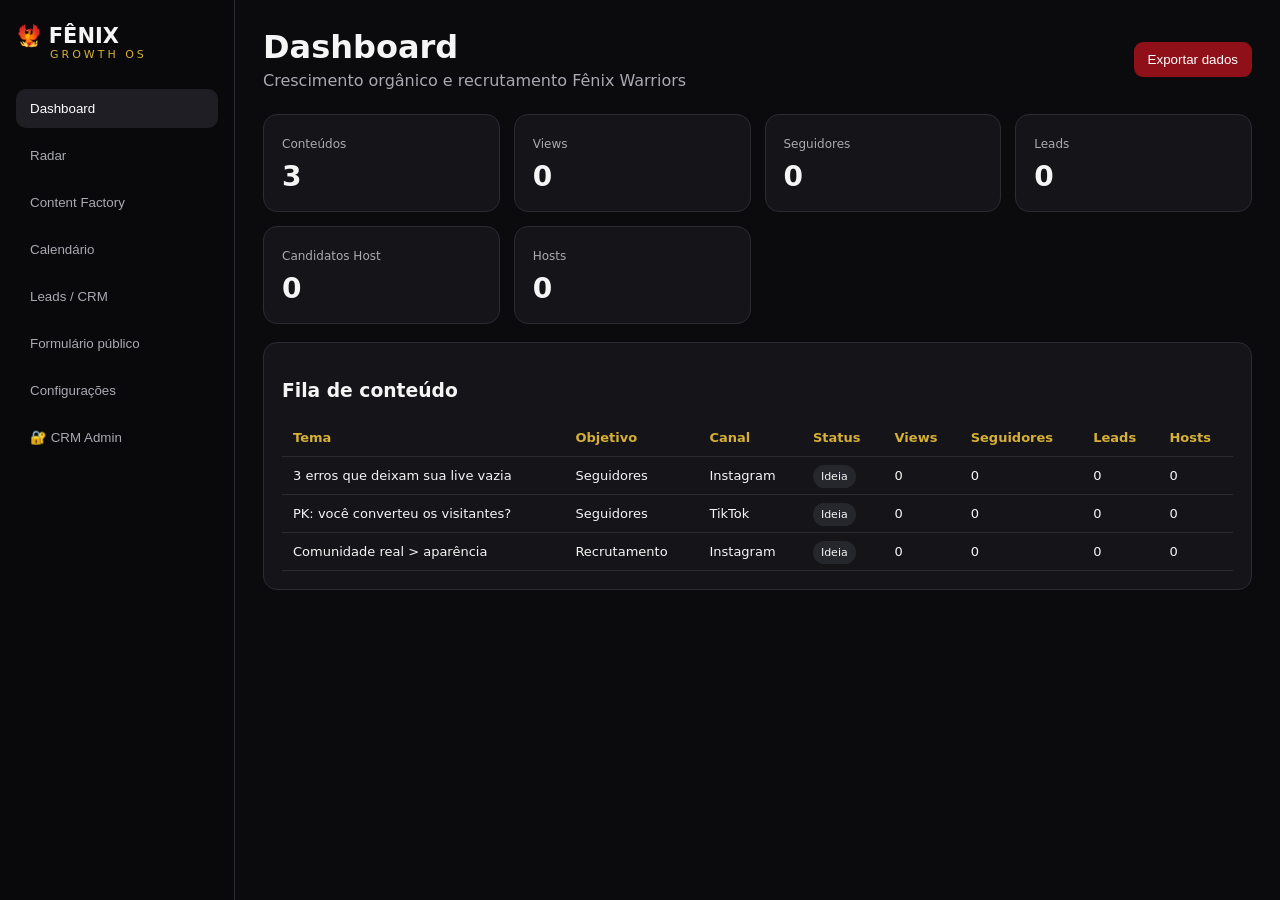
<file: index.html>
<!doctype html>
<html lang="pt-BR">
<head><meta charset="utf-8"><meta name="viewport" content="width=device-width,initial-scale=1"><title>Fênix Growth OS</title><link rel="stylesheet" href="src/styles.css"></head>
<body><div class="app"><aside><div class="brand">🐦‍🔥 <b>FÊNIX</b><span>GROWTH OS</span></div><nav><button data-view="dashboard" class="active">Dashboard</button><button data-view="radar">Radar</button><button data-view="factory">Content Factory</button><button data-view="calendar">Calendário</button><button data-view="crm">Leads / CRM</button><button data-view="publicForm">Formulário público</button><button data-view="settings">Configurações</button><a href="admin.html" style="text-decoration:none"><button style="width:100%">🔐 CRM Admin</button></a></nav></aside><main><header><div><h1 id="title">Dashboard</h1><p>Crescimento orgânico e recrutamento Fênix Warriors</p></div><button id="exportBtn">Exportar dados</button></header><section id="view"></section></main></div><script src="src/app.js"></script></body></html>
</file>
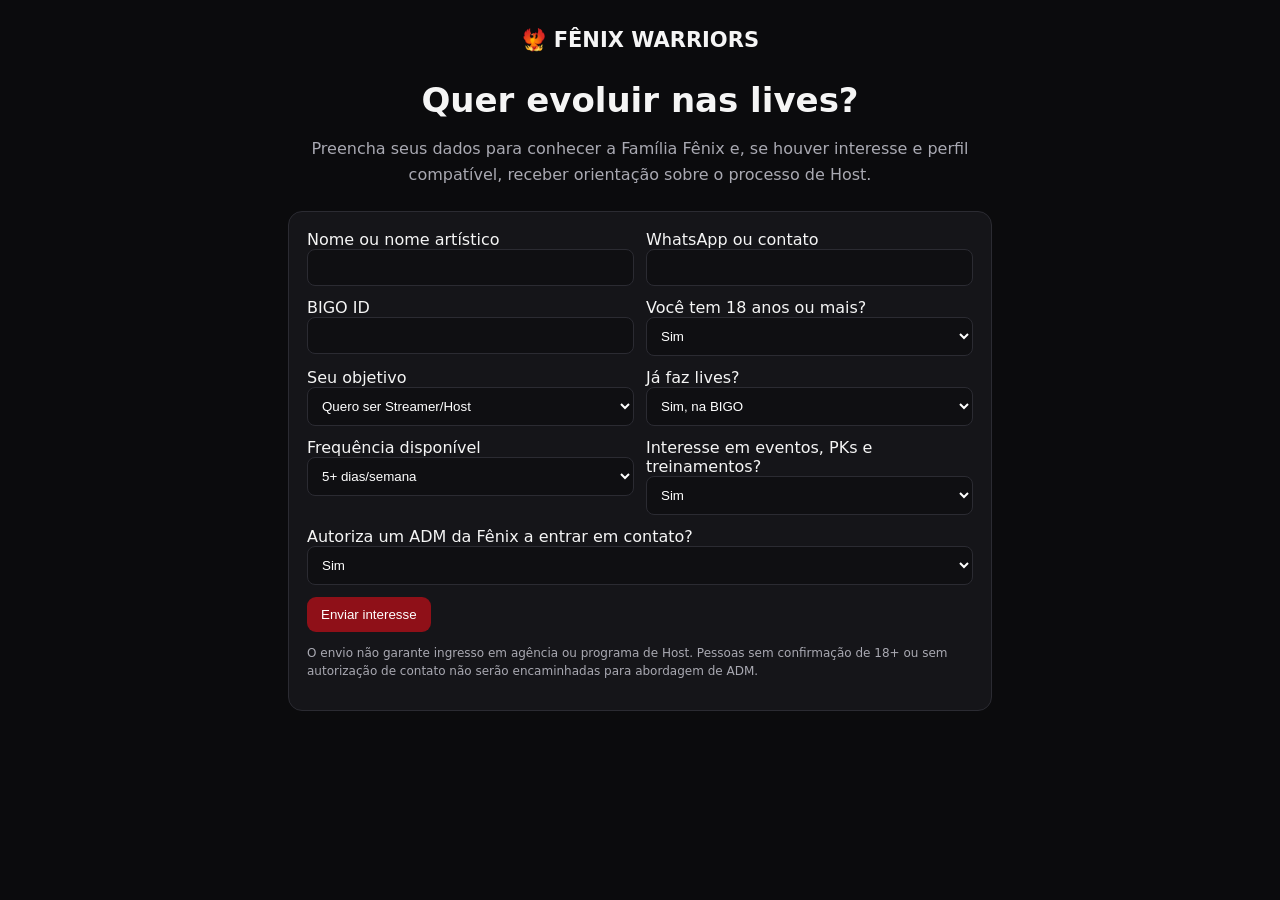
<file: form.html>
<!doctype html>
<html lang="pt-BR">
<head>
<meta charset="utf-8"><meta name="viewport" content="width=device-width,initial-scale=1">
<title>Conheça a Fênix Warriors</title><link rel="stylesheet" href="src/styles.css">
<style>.public-wrap{max-width:760px;margin:0 auto;padding:28px}.hero{text-align:center;margin-bottom:24px}.hero h1{font-size:34px}.hero p{color:var(--muted);line-height:1.6}.notice{font-size:12px;color:var(--muted);line-height:1.5}.success{padding:14px;border-radius:10px;background:#12351d;margin-top:14px}.error{padding:14px;border-radius:10px;background:#43151a;margin-top:14px}</style>
</head>
<body><main class="public-wrap"><div class="hero"><div class="brand">🐦‍🔥 <b>FÊNIX WARRIORS</b></div><h1>Quer evoluir nas lives?</h1><p>Preencha seus dados para conhecer a Família Fênix e, se houver interesse e perfil compatível, receber orientação sobre o processo de Host.</p></div><section class="panel"><form id="leadForm"><div class="formgrid"><div><label>Nome ou nome artístico</label><input name="nome" required></div><div><label>WhatsApp ou contato</label><input name="contato" required></div><div><label>BIGO ID</label><input name="bigo"></div><div><label>Você tem 18 anos ou mais?</label><select name="adulto" required><option value="Sim">Sim</option><option value="Não">Não</option></select></div><div><label>Seu objetivo</label><select name="objetivo"><option>Quero ser Streamer/Host</option><option>Quero conhecer a Família</option><option>Quero apoiar a Família</option><option>Quero saber mais</option></select></div><div><label>Já faz lives?</label><select name="experiencia"><option>Sim, na BIGO</option><option>Sim, em outra plataforma</option><option>Ainda não</option></select></div><div><label>Frequência disponível</label><select name="frequencia"><option>5+ dias/semana</option><option>3-4 dias/semana</option><option>1-2 dias/semana</option><option>Ainda não sei</option></select></div><div><label>Interesse em eventos, PKs e treinamentos?</label><select name="eventos"><option>Sim</option><option>Talvez</option><option>Não</option></select></div><div class="wide"><label>Autoriza um ADM da Fênix a entrar em contato?</label><select name="consentimento" required><option value="Sim">Sim</option><option value="Não">Não</option></select></div></div><input type="hidden" name="utm_source"><input type="hidden" name="utm_medium"><input type="hidden" name="utm_campaign"><input type="hidden" name="utm_content"><div class="actions"><button type="submit">Enviar interesse</button></div><p class="notice">O envio não garante ingresso em agência ou programa de Host. Pessoas sem confirmação de 18+ ou sem autorização de contato não serão encaminhadas para abordagem de ADM.</p><div id="msg"></div></form></section></main><script src="src/public-form.js"></script></body></html>
</file>
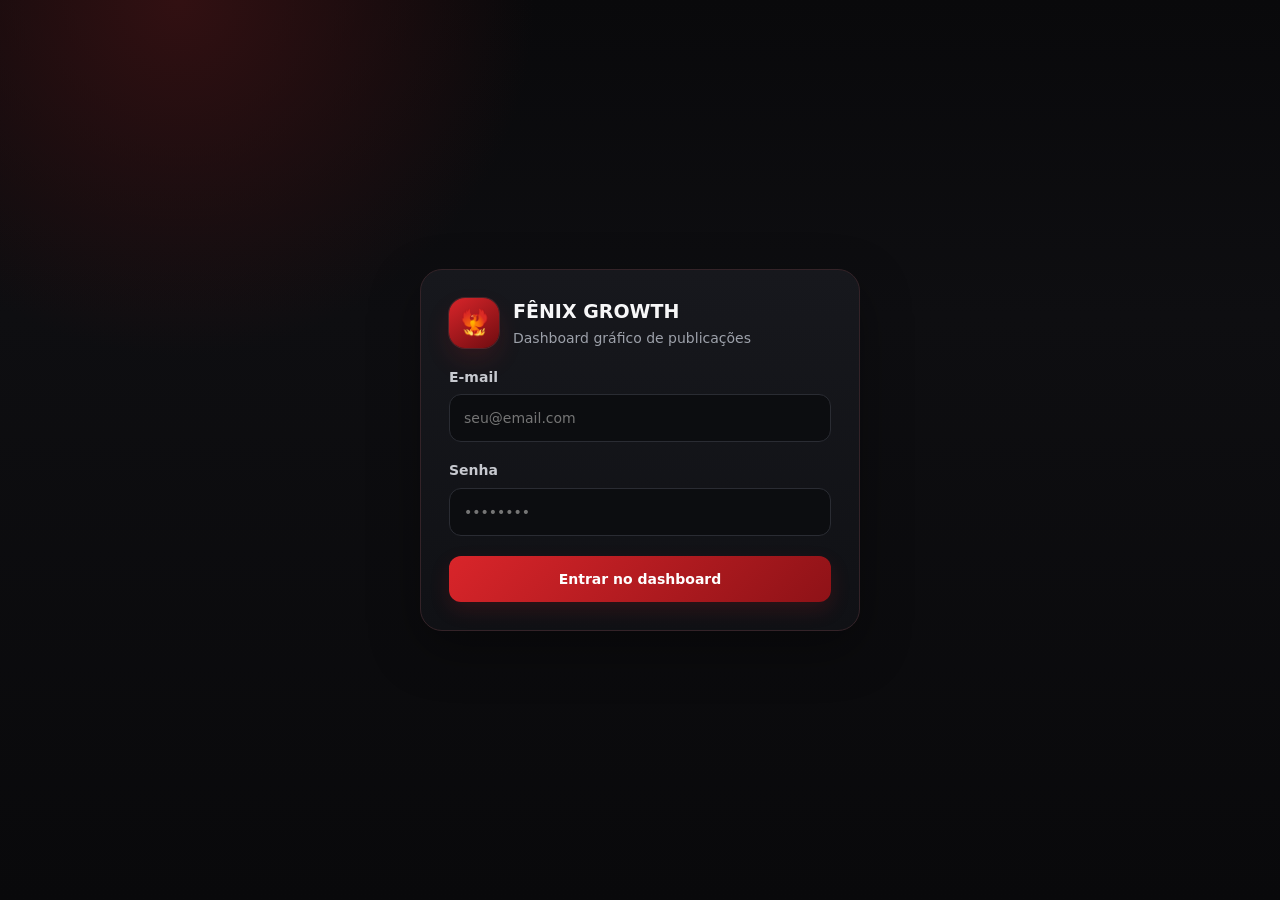
<file: publications.html>
<!doctype html>
<html lang="pt-BR"><head>
<meta charset="utf-8"><meta name="viewport" content="width=device-width,initial-scale=1,viewport-fit=cover">
<meta name="theme-color" content="#0a0a0c"><title>FÊNIX GROWTH • Dashboard Gráfico</title>
<style>
:root{--bg:#09090b;--panel:#111216;--panel2:#17181d;--line:#2a2c33;--txt:#f7f7f8;--muted:#9da1aa;--red:#d9252a;--red2:#8e1217;--gold:#d9ad5b;--green:#2fc979;--orange:#f2a93b;--blue:#4e8cff;--violet:#9d7cff;--shadow:0 18px 50px rgba(0,0,0,.35)}
*{box-sizing:border-box}body{margin:0;background:radial-gradient(circle at 14% 0,#321012 0,transparent 25%),linear-gradient(180deg,#09090b,#0e0e11 35%,#09090b);color:var(--txt);font:14px/1.45 Inter,system-ui,-apple-system,Segoe UI,Roboto,Arial,sans-serif;min-height:100vh}
button,input,select{font:inherit}.hidden{display:none!important}.muted{color:var(--muted)}
.login{min-height:100vh;display:grid;place-items:center;padding:24px}.login-card{width:min(440px,100%);background:linear-gradient(180deg,#17181d,#101115);border:1px solid #342328;border-radius:22px;padding:28px;box-shadow:var(--shadow)}
.brand{display:flex;align-items:center;gap:14px}.mark{width:50px;height:50px;border-radius:16px;background:linear-gradient(145deg,var(--red),#6f0c10);display:grid;place-items:center;font-size:25px;box-shadow:0 0 0 1px #ff5a5f33,0 12px 25px #d9252a22}.brand h1{font-size:19px;margin:0}.brand p{color:var(--muted);margin:3px 0 0}
.field{margin-top:18px}.field label{display:block;color:#c7c9cf;margin-bottom:7px;font-weight:700}.field input{width:100%;background:#0c0d10;border:1px solid var(--line);color:white;border-radius:12px;padding:13px 14px;outline:none}.field input:focus{border-color:#b73338;box-shadow:0 0 0 3px #d9252a18}
.btn{border:0;border-radius:12px;padding:11px 15px;cursor:pointer;font-weight:800;color:#fff;background:#24262d}.btn.primary{background:linear-gradient(135deg,var(--red),var(--red2));box-shadow:0 8px 20px #d9252a25}.btn.ghost{background:#15161b;border:1px solid var(--line)}.btn.full{width:100%;margin-top:20px;padding:13px}.error{margin-top:12px;color:#ff8c8f}
.top{position:sticky;top:0;z-index:10;background:#0b0b0ed9;backdrop-filter:blur(14px);border-bottom:1px solid #24252b}.topin{max-width:1500px;margin:auto;padding:12px 20px;display:flex;gap:16px;align-items:center}.top .brand{flex:1}.top .mark{width:39px;height:39px;border-radius:12px;font-size:20px}.top h1{font-size:15px}.top p{font-size:12px}.status-dot{width:9px;height:9px;border-radius:50%;display:inline-block;background:var(--green);box-shadow:0 0 12px var(--green)}
.wrap{max-width:1500px;margin:auto;padding:22px 20px 60px}.hero{display:flex;justify-content:space-between;align-items:end;gap:20px;margin-bottom:18px}.hero h2{font-size:29px;margin:0 0 5px}.hero p{margin:0;color:var(--muted)}.sync{font-size:12px;color:var(--muted);text-align:right}
.kpis{display:grid;grid-template-columns:repeat(5,1fr);gap:12px}.kpi{background:linear-gradient(180deg,#17181d,#111216);border:1px solid var(--line);border-radius:16px;padding:17px;box-shadow:0 10px 30px #0002;min-width:0}.kpi .n{font-size:28px;font-weight:900;margin-top:4px;white-space:nowrap;overflow:hidden;text-overflow:ellipsis}.kpi .l{color:var(--muted);font-size:11px;text-transform:uppercase;letter-spacing:.09em}.kpi .hint{font-size:12px;color:#b6b9c1;margin-top:5px}.kpi.next .n{font-size:17px;line-height:1.25;color:#ffd784}
.section-title{margin:23px 0 10px;font-size:15px;display:flex;justify-content:space-between;gap:10px;align-items:center}.section-title span{font-size:12px;color:var(--muted);font-weight:400}
.dashboard-grid{display:grid;grid-template-columns:1.2fr 1fr 1fr;gap:12px}.viz{background:linear-gradient(180deg,#15161b,#101115);border:1px solid var(--line);border-radius:17px;padding:15px;min-width:0;box-shadow:0 10px 30px #0002}.viz h3{font-size:14px;margin:0 0 3px}.viz p{font-size:12px;color:var(--muted);margin:0 0 10px}.canvas-wrap{height:250px;position:relative}.canvas-wrap canvas{width:100%;height:100%;display:block}.legend{display:flex;flex-wrap:wrap;gap:8px;margin-top:8px}.legend span{font-size:11px;color:#bec1c7;display:inline-flex;gap:6px;align-items:center}.dot{width:8px;height:8px;border-radius:50%;display:inline-block}
.timeline{display:grid;gap:10px;margin-top:6px}.time-row{display:grid;grid-template-columns:58px 1fr;gap:10px;align-items:start}.time{font-weight:900;color:#ffd784}.time-card{border-left:3px solid #555;background:#0e0f12;border-radius:0 11px 11px 0;padding:9px 11px}.time-card.instagram{border-color:#9d7cff}.time-card.facebook{border-color:#4e8cff}.time-card.tiktok{border-color:#f4f4f4}.time-card b{text-transform:capitalize}.time-card small{display:block;color:var(--muted);margin-top:2px;white-space:nowrap;overflow:hidden;text-overflow:ellipsis}
.perf-empty{height:250px;display:grid;place-items:center;text-align:center;color:var(--muted);padding:20px}.perf-empty strong{display:block;color:#d6d8dd;margin-bottom:4px}
.toolbar{display:flex;flex-wrap:wrap;gap:9px;align-items:center;margin:18px 0 12px}.tabs{display:flex;gap:6px;flex-wrap:wrap;flex:1}.tab{border:1px solid var(--line);background:#131419;color:#c8cad0;padding:9px 12px;border-radius:999px;cursor:pointer;font-weight:800}.tab.active{background:#321417;border-color:#6d262b;color:white}.filters{display:flex;gap:8px}.filters select,.filters input{background:#111216;border:1px solid var(--line);color:#e8e9ec;border-radius:10px;padding:9px 10px;outline:none}
.panel{background:#0f1013;border:1px solid var(--line);border-radius:17px;overflow:hidden;box-shadow:var(--shadow)}.panel-head{padding:15px 17px;border-bottom:1px solid var(--line);display:flex;justify-content:space-between;align-items:center}.panel-head h3{margin:0;font-size:15px}.panel-head span{color:var(--muted);font-size:12px}
.list{display:grid}.post{display:grid;grid-template-columns:94px 130px 150px 1fr 125px;gap:14px;align-items:center;padding:14px 17px;border-bottom:1px solid #222329}.post:last-child{border:0}.thumb{width:82px;height:82px;object-fit:cover;border-radius:13px;background:#1c1d22;border:1px solid #2a2b31}.network{font-weight:900;text-transform:capitalize}.badge{display:inline-flex;align-items:center;gap:6px;border:1px solid #333641;background:#17191f;border-radius:999px;padding:5px 8px;font-size:11px;font-weight:800}.badge.pending{color:#ffd281;border-color:#6b4d21;background:#241b0e}.badge.published{color:#7be0a5;border-color:#1e6441;background:#0e2519}.badge.failed{color:#ff9296;border-color:#6b2429;background:#271013}.badge.ai{color:#9fc1ff;border-color:#294e80;background:#101d32}.date strong{display:block}.date span{color:var(--muted);font-size:12px}.copy{min-width:0}.copy .title{font-weight:800;white-space:nowrap;overflow:hidden;text-overflow:ellipsis}.copy .excerpt{color:#a8abb2;font-size:12px;white-space:nowrap;overflow:hidden;text-overflow:ellipsis;margin-top:4px}.actions{text-align:right}.actions .btn{padding:8px 10px;font-size:12px}
.empty{padding:40px 20px;text-align:center;color:var(--muted)}.run{padding:13px 16px;border-bottom:1px solid #222329;display:grid;grid-template-columns:150px 140px 1fr;gap:14px}.run:last-child{border:0}.run small{color:var(--muted)}
.modal{position:fixed;inset:0;background:#000b;display:grid;place-items:center;padding:18px;z-index:30}.modalbox{width:min(720px,100%);max-height:85vh;overflow:auto;background:#14151a;border:1px solid #353740;border-radius:18px;padding:20px;box-shadow:var(--shadow)}.modalbox img{width:100%;max-height:340px;object-fit:contain;background:#0a0a0c;border-radius:14px;margin:10px 0}.modalbox pre{white-space:pre-wrap;font:inherit;color:#d7d9de;background:#0d0e11;padding:14px;border-radius:12px;border:1px solid var(--line)}.modalhead{display:flex;justify-content:space-between;gap:10px;align-items:center}.x{border:0;background:#25272e;color:#fff;width:34px;height:34px;border-radius:10px;cursor:pointer;font-size:18px}.footer{color:#777b85;font-size:11px;text-align:center;margin-top:18px}
@media(max-width:1100px){.kpis{grid-template-columns:repeat(3,1fr)}.dashboard-grid{grid-template-columns:1fr 1fr}.viz.performance{grid-column:1/-1}}
@media(max-width:760px){.kpis{grid-template-columns:repeat(2,1fr)}.dashboard-grid{grid-template-columns:1fr}.viz.performance{grid-column:auto}.post{grid-template-columns:76px 115px 1fr 100px}.post .date{display:none}.thumb{width:65px;height:65px}.hero{align-items:start;flex-direction:column}.sync{text-align:left}.filters{width:100%}.filters input{flex:1}}
@media(max-width:520px){.topin{padding:10px 12px}.top .brand p{display:none}.wrap{padding:16px 12px 45px}.hero h2{font-size:23px}.kpis{gap:8px}.kpi{padding:13px}.kpi .n{font-size:23px}.kpi.next .n{font-size:15px}.toolbar{align-items:stretch}.tabs{width:100%;overflow:auto;flex-wrap:nowrap;padding-bottom:2px}.tab{white-space:nowrap}.filters{display:grid;grid-template-columns:1fr 1fr}.filters input{grid-column:1/-1;width:100%}.panel{background:transparent;border:0;box-shadow:none}.panel-head{background:#111216;border:1px solid var(--line);border-radius:13px;margin-bottom:8px}.list{gap:9px}.post{grid-template-columns:64px 1fr auto;background:#121318;border:1px solid var(--line);border-radius:14px;padding:10px;gap:10px}.post .network{display:none}.post .date{display:block;grid-column:2}.post .copy{grid-column:2/4}.post .actions{grid-column:3;grid-row:1}.thumb{width:58px;height:58px;grid-row:1/3}.run{grid-template-columns:1fr;background:#121318;border:1px solid var(--line);border-radius:12px;margin-bottom:8px}.canvas-wrap{height:220px}}
</style></head>
<body>
<div id="login" class="login"><div class="login-card">
 <div class="brand"><div class="mark">🐦‍🔥</div><div><h1>FÊNIX GROWTH</h1><p>Dashboard gráfico de publicações</p></div></div>
 <div class="field"><label>E-mail</label><input id="email" type="email" autocomplete="username" placeholder="seu@email.com"></div>
 <div class="field"><label>Senha</label><input id="password" type="password" autocomplete="current-password" placeholder="••••••••"></div>
 <button class="btn primary full" id="loginBtn">Entrar no dashboard</button><div id="loginError" class="error hidden"></div>
</div></div>

<div id="app" class="hidden">
<header class="top"><div class="topin">
 <div class="brand"><div class="mark">🐦‍🔥</div><div><h1>FÊNIX GROWTH • DASHBOARD GRÁFICO</h1><p><span class="status-dot"></span> Supabase + Metricool</p></div></div>
 <button class="btn ghost" id="refreshBtn">↻ Atualizar</button><button class="btn ghost" id="logoutBtn">Sair</button>
</div></header>
<main class="wrap">
 <section class="hero"><div><h2>Visão Executiva de Publicações</h2><p>Acompanhe criação, agendamento, publicação e desempenho em um único painel.</p></div><div class="sync" id="syncInfo">Carregando…</div></section>

 <section class="kpis">
  <div class="kpi"><div class="l">Conteúdos criados</div><div class="n" id="kCreated">0</div><div class="hint">Pacotes editoriais</div></div>
  <div class="kpi"><div class="l">Agendadas</div><div class="n" id="kScheduled">0</div><div class="hint">Fila futura</div></div>
  <div class="kpi"><div class="l">Publicadas</div><div class="n" id="kPublished">0</div><div class="hint">Confirmadas via analytics</div></div>
  <div class="kpi"><div class="l">Falhas</div><div class="n" id="kFailures">0</div><div class="hint">Exigem atenção</div></div>
  <div class="kpi next"><div class="l">Próxima publicação</div><div class="n" id="kNext">—</div><div class="hint" id="kNextHint">Sem item futuro</div></div>
 </section>

 <div class="section-title"><b>Painel gráfico</b><span>Atualização automática a cada 60 segundos</span></div>
 <section class="dashboard-grid">
  <article class="viz">
   <h3>Agendamentos por rede</h3><p>Quantidade atual na fila do Metricool.</p>
   <div class="canvas-wrap"><canvas id="networkChart"></canvas></div>
   <div class="legend" id="networkLegend"></div>
  </article>
  <article class="viz">
   <h3>Pipeline de publicação</h3><p>Visão do fluxo operacional atual.</p>
   <div class="canvas-wrap"><canvas id="pipelineChart"></canvas></div>
  </article>
  <article class="viz">
   <h3>Agenda de hoje</h3><p>Horários programados em Brasília.</p>
   <div class="timeline" id="todayTimeline"></div>
  </article>
  <article class="viz performance">
   <h3>Desempenho por rede</h3><p>Views, alcance e interações das publicações já confirmadas.</p>
   <div id="perfEmpty" class="perf-empty"><div><strong>Aguardando as primeiras publicações</strong>As métricas aparecerão aqui quando o Metricool confirmar os posts nos analytics.</div></div>
   <div class="canvas-wrap hidden" id="perfWrap"><canvas id="performanceChart"></canvas></div>
  </article>
 </section>

 <section class="toolbar">
  <div class="tabs">
   <button class="tab active" data-tab="scheduled">Agendadas</button>
   <button class="tab" data-tab="created">Criadas</button>
   <button class="tab" data-tab="published">Publicadas</button>
   <button class="tab" data-tab="runs">Autopilot</button>
  </div>
  <div class="filters"><select id="networkFilter"><option value="">Todas as redes</option><option>instagram</option><option>facebook</option><option>tiktok</option><option>threads</option></select><input id="search" placeholder="Buscar texto…"></div>
 </section>

 <section class="panel">
  <div class="panel-head"><h3 id="panelTitle">Fila do Metricool</h3><span id="panelCount">0 itens</span></div>
  <div id="list" class="list"></div>
 </section>
 <div class="footer">FÊNIX WARRIORS • dados protegidos por autenticação • Metricool + Supabase</div>
</main>
</div>

<div id="modal" class="modal hidden"><div class="modalbox"><div class="modalhead"><h3 id="modalTitle"></h3><button class="x" id="closeModal">×</button></div><div id="modalBody"></div></div></div>

<script>
const SUPA="${SUPABASE_URL}",KEY="${PUBLISHABLE_KEY}",FN=SUPA+"/functions/v1/metricool-dashboard";
let state={tab:"scheduled",data:null,charts:{}};
const $=id=>document.getElementById(id);
function esc(v){return String(v??"").replace(/&/g,"&amp;").replace(/</g,"&lt;").replace(/>/g,"&gt;").replace(/"/g,"&quot;").replace(/'/g,"&#39;")}
const token=()=>localStorage.getItem("fg_access_token")||"";
function fmtDate(v){if(!v)return "—";return new Intl.DateTimeFormat("pt-BR",{timeZone:"America/Sao_Paulo",day:"2-digit",month:"2-digit",year:"2-digit",hour:"2-digit",minute:"2-digit"}).format(new Date(v))}
function fmtTime(v){if(!v)return "—";return new Intl.DateTimeFormat("pt-BR",{timeZone:"America/Sao_Paulo",hour:"2-digit",minute:"2-digit"}).format(new Date(v))}
function dateKey(v){return new Intl.DateTimeFormat("en-CA",{timeZone:"America/Sao_Paulo",year:"numeric",month:"2-digit",day:"2-digit"}).format(new Date(v))}
function networkIcon(n){return n==="instagram"?"◎":n==="facebook"?"f":n==="tiktok"?"♪":n==="threads"?"@":"●"}
function netColor(n){return n==="instagram"?"#9d7cff":n==="facebook"?"#4e8cff":n==="tiktok"?"#f0f0f0":n==="threads"?"#d9ad5b":"#7b808a"}

async function login(){
 const box=$("loginError");box.classList.add("hidden");
 try{
  const r=await fetch(SUPA+"/auth/v1/token?grant_type=password",{method:"POST",headers:{"Content-Type":"application/json","apikey":KEY},body:JSON.stringify({email:$("email").value.trim(),password:$("password").value})});
  const d=await r.json();if(!r.ok)throw new Error(d.error_description||d.msg||"Login inválido");
  localStorage.setItem("fg_access_token",d.access_token);localStorage.setItem("fg_refresh_token",d.refresh_token||"");showApp();await loadData();
 }catch(e){box.textContent=e.message;box.classList.remove("hidden")}
}
async function refreshSession(){
 const rt=localStorage.getItem("fg_refresh_token");if(!rt)return false;
 const r=await fetch(SUPA+"/auth/v1/token?grant_type=refresh_token",{method:"POST",headers:{"Content-Type":"application/json","apikey":KEY},body:JSON.stringify({refresh_token:rt})});
 if(!r.ok)return false;const d=await r.json();localStorage.setItem("fg_access_token",d.access_token);if(d.refresh_token)localStorage.setItem("fg_refresh_token",d.refresh_token);return true
}
function logout(){localStorage.removeItem("fg_access_token");localStorage.removeItem("fg_refresh_token");location.reload()}
function showApp(){$("login").classList.add("hidden");$("app").classList.remove("hidden")}
async function loadData(retry=true){
 if(!token())return;$("syncInfo").textContent="Atualizando dados…";
 let r=await fetch(FN+"?api=dashboard",{headers:{Authorization:"Bearer "+token(),apikey:KEY}});
 if(r.status===401&&retry&&await refreshSession())return loadData(false);
 if(!r.ok){if(r.status===401)return logout();$("syncInfo").textContent="Falha ao atualizar";return}
 state.data=await r.json();updateKPIs();renderCharts();render();
 $("syncInfo").innerHTML="Último espelho: <b>"+(state.data.lastSync?fmtDate(state.data.lastSync):"sem registro")+"</b><br>Tela atualizada: "+fmtDate(state.data.now)
}
function updateKPIs(){
 const d=state.data;$("kCreated").textContent=d.kpis.created;$("kScheduled").textContent=d.kpis.scheduled;$("kPublished").textContent=d.kpis.published;$("kFailures").textContent=d.kpis.failures;
 if(d.next){$("kNext").textContent=fmtTime(d.next.publication_at)+" • "+d.next.network;$("kNextHint").textContent=fmtDate(d.next.publication_at)}else{$("kNext").textContent="—";$("kNextHint").textContent="Sem item futuro"}
}
function setupCanvas(id){
 const c=$(id),ratio=Math.max(1,window.devicePixelRatio||1),r=c.getBoundingClientRect();c.width=Math.floor(r.width*ratio);c.height=Math.floor(r.height*ratio);const x=c.getContext("2d");x.setTransform(ratio,0,0,ratio,0,0);return {c,x,w:r.width,h:r.height}
}
function roundedRect(ctx,x,y,w,h,r){r=Math.min(r,w/2,h/2);ctx.beginPath();ctx.moveTo(x+r,y);ctx.arcTo(x+w,y,x+w,y+h,r);ctx.arcTo(x+w,y+h,x,y+h,r);ctx.arcTo(x,y+h,x,y,r);ctx.arcTo(x,y,x+w,y,r);ctx.closePath()}
function drawNetwork(){
 const {x,w,h}=setupCanvas("networkChart"),rows=state.data.scheduled,counts={instagram:0,facebook:0,tiktok:0,threads:0};
 rows.forEach(p=>{if(counts[p.network]!==undefined)counts[p.network]++});
 const items=Object.entries(counts).filter(([,v])=>v>0);x.clearRect(0,0,w,h);
 const pad=34,max=Math.max(1,...items.map(i=>i[1])),barW=Math.min(56,(w-pad*2)/Math.max(1,items.length)*.48),gap=(w-pad*2)/Math.max(1,items.length);
 x.strokeStyle="#2b2d33";x.lineWidth=1;x.beginPath();x.moveTo(pad,h-38);x.lineTo(w-pad,h-38);x.stroke();
 items.forEach(([n,v],i)=>{const bx=pad+gap*i+(gap-barW)/2,bh=(h-80)*(v/max),by=h-38-bh;x.fillStyle=netColor(n);roundedRect(x,bx,by,barW,bh,8);x.fill();x.fillStyle="#e6e8ec";x.font="700 12px system-ui";x.textAlign="center";x.fillText(String(v),bx+barW/2,by-8);x.fillStyle="#9da1aa";x.font="11px system-ui";x.fillText(n,bx+barW/2,h-18)});
 $("networkLegend").innerHTML=items.map(([n,v])=>'<span><i class="dot" style="background:'+netColor(n)+'"></i>'+esc(n)+' '+v+'</span>').join("")
}
function drawPipeline(){
 const {x,w,h}=setupCanvas("pipelineChart"),d=state.data.kpis;const vals=[d.created,d.scheduled,d.published,d.failures],labs=["Criados","Agendados","Publicados","Falhas"],cols=["#d9ad5b","#f2a93b","#2fc979","#d9252a"],max=Math.max(1,...vals),left=70,right=30,top=20,row=(h-45)/4;
 x.clearRect(0,0,w,h);
 vals.forEach((v,i)=>{const y=top+i*row+7,usable=w-left-right,bw=usable*(v/max);x.fillStyle="#24262d";roundedRect(x,left,y,usable,20,10);x.fill();x.fillStyle=cols[i];if(bw>0){roundedRect(x,left,y,Math.max(4,bw),20,10);x.fill()}x.fillStyle="#c8cbd1";x.font="11px system-ui";x.textAlign="right";x.fillText(labs[i],left-9,y+14);x.textAlign="left";x.fillStyle="#f6f7f8";x.font="700 11px system-ui";x.fillText(String(v),Math.min(w-20,left+bw+7),y+14)})
}
function renderTimeline(){
 const today=dateKey(new Date()),rows=state.data.scheduled.filter(p=>dateKey(p.publication_at)===today).sort((a,b)=>new Date(a.publication_at)-new Date(b.publication_at));
 $("todayTimeline").innerHTML=rows.length?rows.map(p=>'<div class="time-row"><div class="time">'+fmtTime(p.publication_at)+'</div><div class="time-card '+esc(p.network)+'"><b>'+networkIcon(p.network)+' '+esc(p.network)+'</b><small>'+esc((p.text||"").split("\n")[0])+'</small></div></div>').join(""):'<div class="empty">Nenhuma publicação programada para hoje.</div>'
}
function drawPerformance(){
 const rows=state.data.published;if(!rows.length){$("perfEmpty").classList.remove("hidden");$("perfWrap").classList.add("hidden");return}
 $("perfEmpty").classList.add("hidden");$("perfWrap").classList.remove("hidden");
 const by={};rows.forEach(p=>{const n=p.network;by[n]??={views:0,reach:0,interactions:0};by[n].views+=Number(p.views||0);by[n].reach+=Number(p.reach||0);by[n].interactions+=Number(p.likes||0)+Number(p.comments||0)+Number(p.shares||0)+Number(p.saves||0)});
 const items=Object.entries(by),{x,w,h}=setupCanvas("performanceChart"),metrics=["views","reach","interactions"],cols=["#9d7cff","#4e8cff","#2fc979"],max=Math.max(1,...items.flatMap(([,v])=>metrics.map(m=>v[m]||0))),pad=44,group=(w-pad*2)/Math.max(1,items.length),bar=Math.min(20,group/5);
 x.clearRect(0,0,w,h);x.strokeStyle="#2b2d33";x.beginPath();x.moveTo(pad,h-36);x.lineTo(w-pad,h-36);x.stroke();
 items.forEach(([n,v],i)=>{metrics.forEach((m,j)=>{const bh=(h-80)*((v[m]||0)/max),bx=pad+i*group+group/2+(j-1)*bar*1.25-bar/2,byy=h-36-bh;x.fillStyle=cols[j];roundedRect(x,bx,byy,bar,bh,5);x.fill()});x.fillStyle="#aeb1b8";x.font="11px system-ui";x.textAlign="center";x.fillText(n,pad+i*group+group/2,h-17)})
}
function renderCharts(){requestAnimationFrame(()=>{drawNetwork();drawPipeline();renderTimeline();drawPerformance()})}
function filtered(rows,key="network"){const n=$("networkFilter").value.toLowerCase(),q=$("search").value.toLowerCase();return rows.filter(x=>(!n||String(x[key]||x.channel||"").toLowerCase()===n)&&(!q||JSON.stringify(x).toLowerCase().includes(q)))}
function badge(s){const z=String(s||"").toLowerCase(),c=z.includes("publish")||z.includes("success")?"published":z.includes("fail")||z.includes("error")?"failed":"pending";return '<span class="badge '+c+'">'+esc(s||"PENDING")+'</span>'}
function render(){const d=state.data;if(!d)return;let rows=[],title="";if(state.tab==="scheduled"){rows=filtered(d.scheduled);title="Fila do Metricool";renderPosts(rows,"scheduled")}else if(state.tab==="published"){rows=filtered(d.published);title="Publicações confirmadas";renderPosts(rows,"published")}else if(state.tab==="created"){rows=filtered(d.contentPackages,"theme");title="Conteúdo criado pelo Autopilot";renderCreated(rows)}else{rows=d.runs;title="Histórico do Autopilot";renderRuns(rows)}$("panelTitle").textContent=title;$("panelCount").textContent=rows.length+" "+(rows.length===1?"item":"itens")}
function renderPosts(rows,mode){if(!rows.length){$("list").innerHTML='<div class="empty">Nenhum item encontrado.</div>';return}$("list").innerHTML=rows.map((p,i)=>{const when=mode==="published"?p.published_at:p.publication_at,st=mode==="published"?"PUBLICADO":p.status,media=p.media_url||p.image_url||"";return '<div class="post">'+(media?'<img class="thumb" src="'+esc(media)+'" loading="lazy">':'<div class="thumb"></div>')+'<div class="network">'+networkIcon(p.network)+' '+esc(p.network)+'</div><div class="date"><strong>'+fmtDate(when)+'</strong><span>'+(mode==="scheduled"&&p.auto_publish?"Autopublicação ativa":"")+'</span></div><div class="copy"><div class="title">'+esc((p.text||"Publicação").split("\n")[0])+'</div><div class="excerpt">'+esc((p.text||"").replace(/\n/g," "))+'</div><div style="margin-top:7px">'+badge(st)+(p.is_ai_generated?' <span class="badge ai">IA declarada</span>':'')+'</div></div><div class="actions"><button class="btn ghost detail" data-index="'+i+'">Detalhes</button></div></div>'}).join("");document.querySelectorAll(".detail").forEach((b,i)=>b.addEventListener("click",()=>openPost(rows[i])))}
function renderCreated(rows){if(!rows.length){$("list").innerHTML='<div class="empty">Nenhum conteúdo criado.</div>';return}$("list").innerHTML=rows.map((p,i)=>'<div class="post"><div class="thumb" style="display:grid;place-items:center;font-size:28px">✦</div><div class="network">'+esc(p.theme)+'</div><div class="date"><strong>'+esc(p.publish_date)+'</strong><span>'+esc(p.objective)+'</span></div><div class="copy"><div class="title">'+esc(p.hook)+'</div><div class="excerpt">'+esc(p.caption_instagram)+'</div><div style="margin-top:7px">'+badge(p.status)+'</div></div><div class="actions"><button class="btn ghost detail" data-index="'+i+'">Detalhes</button></div></div>').join("");document.querySelectorAll(".detail").forEach((b,i)=>b.addEventListener("click",()=>openPost(rows[i])))}
function renderRuns(rows){if(!rows.length){$("list").innerHTML='<div class="empty">Nenhuma execução registrada.</div>';return}$("list").innerHTML=rows.map(r=>'<div class="run"><div><b>'+fmtDate(r.started_at)+'</b><br><small>'+esc(r.run_type)+'</small></div><div>'+badge(r.status)+'</div><div><b>'+esc(r.summary||"Execução")+'</b><br><small>'+esc(JSON.stringify(r.details||{}))+'</small></div></div>').join("")}
function openPost(p){$("modalTitle").textContent=(p.network?networkIcon(p.network)+" "+p.network:"Conteúdo")+" • "+(p.publication_at?fmtDate(p.publication_at):p.published_at?fmtDate(p.published_at):p.publish_date||"");let b="",media=p.media_url||p.image_url;if(media)b+='<img src="'+esc(media)+'">';b+='<pre>'+esc(p.text||p.caption_instagram||p.script_reel||"")+'</pre>';if(p.post_url)b+='<p><a style="color:#ffbd68" target="_blank" href="'+esc(p.post_url)+'">Abrir publicação ↗</a></p>';$("modalBody").innerHTML=b+'<pre>'+esc(JSON.stringify(p,null,2))+'</pre>';$("modal").classList.remove("hidden")}
function closeModal(){$("modal").classList.add("hidden")}
$("loginBtn").addEventListener("click",login);$("password").addEventListener("keydown",e=>{if(e.key==="Enter")login()});$("refreshBtn").addEventListener("click",loadData);$("logoutBtn").addEventListener("click",logout);$("closeModal").addEventListener("click",closeModal);$("modal").addEventListener("click",e=>{if(e.target===$("modal"))closeModal()});$("networkFilter").addEventListener("change",render);$("search").addEventListener("input",render);document.querySelectorAll(".tab").forEach(b=>b.addEventListener("click",()=>{state.tab=b.dataset.tab;document.querySelectorAll(".tab").forEach(x=>x.classList.remove("active"));b.classList.add("active");render()}));window.addEventListener("resize",()=>{if(state.data)renderCharts()});
if(token()){showApp();loadData()}setInterval(()=>{if(token())loadData()},60000);
</script></body></html>
</file>
<file: src/styles.css>
:root{--bg:#0b0b0d;--panel:#151519;--panel2:#1e1e24;--red:#8f1018;--gold:#d5af36;--txt:#f5f5f5;--muted:#a9a9b2;--line:#2b2b32}*{box-sizing:border-box}body{margin:0;font-family:Inter,system-ui,Arial;background:var(--bg);color:var(--txt)}.app{display:grid;grid-template-columns:235px 1fr;min-height:100vh}aside{border-right:1px solid var(--line);padding:24px 16px;background:#09090b}.brand{font-size:21px;margin-bottom:28px}.brand span{display:block;font-size:11px;color:var(--gold);letter-spacing:3px;margin-left:34px}nav{display:grid;gap:8px}nav button{background:none;border:0;color:var(--muted);text-align:left;padding:12px 14px;border-radius:10px;cursor:pointer}nav button.active,nav button:hover{background:var(--panel2);color:#fff}main{padding:28px;max-width:1400px;width:100%}header{display:flex;justify-content:space-between;align-items:center;margin-bottom:24px}h1{margin:0 0 5px}header p{margin:0;color:var(--muted)}button,#exportBtn{border:0;border-radius:9px;padding:10px 14px;background:var(--red);color:#fff;cursor:pointer}.grid{display:grid;grid-template-columns:repeat(4,minmax(0,1fr));gap:14px}.card,.panel{background:var(--panel);border:1px solid var(--line);border-radius:14px;padding:18px}.panel{margin-top:18px;overflow:auto}.metric b{font-size:28px;display:block;margin-top:8px}.metric span{color:var(--muted);font-size:12px}table{width:100%;border-collapse:collapse;font-size:13px}th,td{padding:11px;border-bottom:1px solid var(--line);text-align:left;white-space:nowrap}th{color:var(--gold)}.badge{padding:5px 8px;border-radius:999px;background:#26262d;font-size:11px}input,select{width:100%;background:#0f0f12;border:1px solid var(--line);color:#fff;padding:10px;border-radius:8px}.formgrid{display:grid;grid-template-columns:repeat(2,1fr);gap:12px}.wide{grid-column:1/-1}.actions{display:flex;gap:8px;margin-top:12px}.secondary{background:#2a2a31}@media(max-width:850px){.app{grid-template-columns:1fr}aside{position:sticky;top:0;z-index:2;padding:12px;border-bottom:1px solid var(--line)}.brand{margin-bottom:10px}nav{display:flex;overflow:auto}nav button{white-space:nowrap}main{padding:16px}.grid{grid-template-columns:repeat(2,1fr)}}@media(max-width:520px){.grid,.formgrid{grid-template-columns:1fr}.wide{grid-column:auto}header{display:block}#exportBtn{margin-top:12px;width:100%}}
</file>
